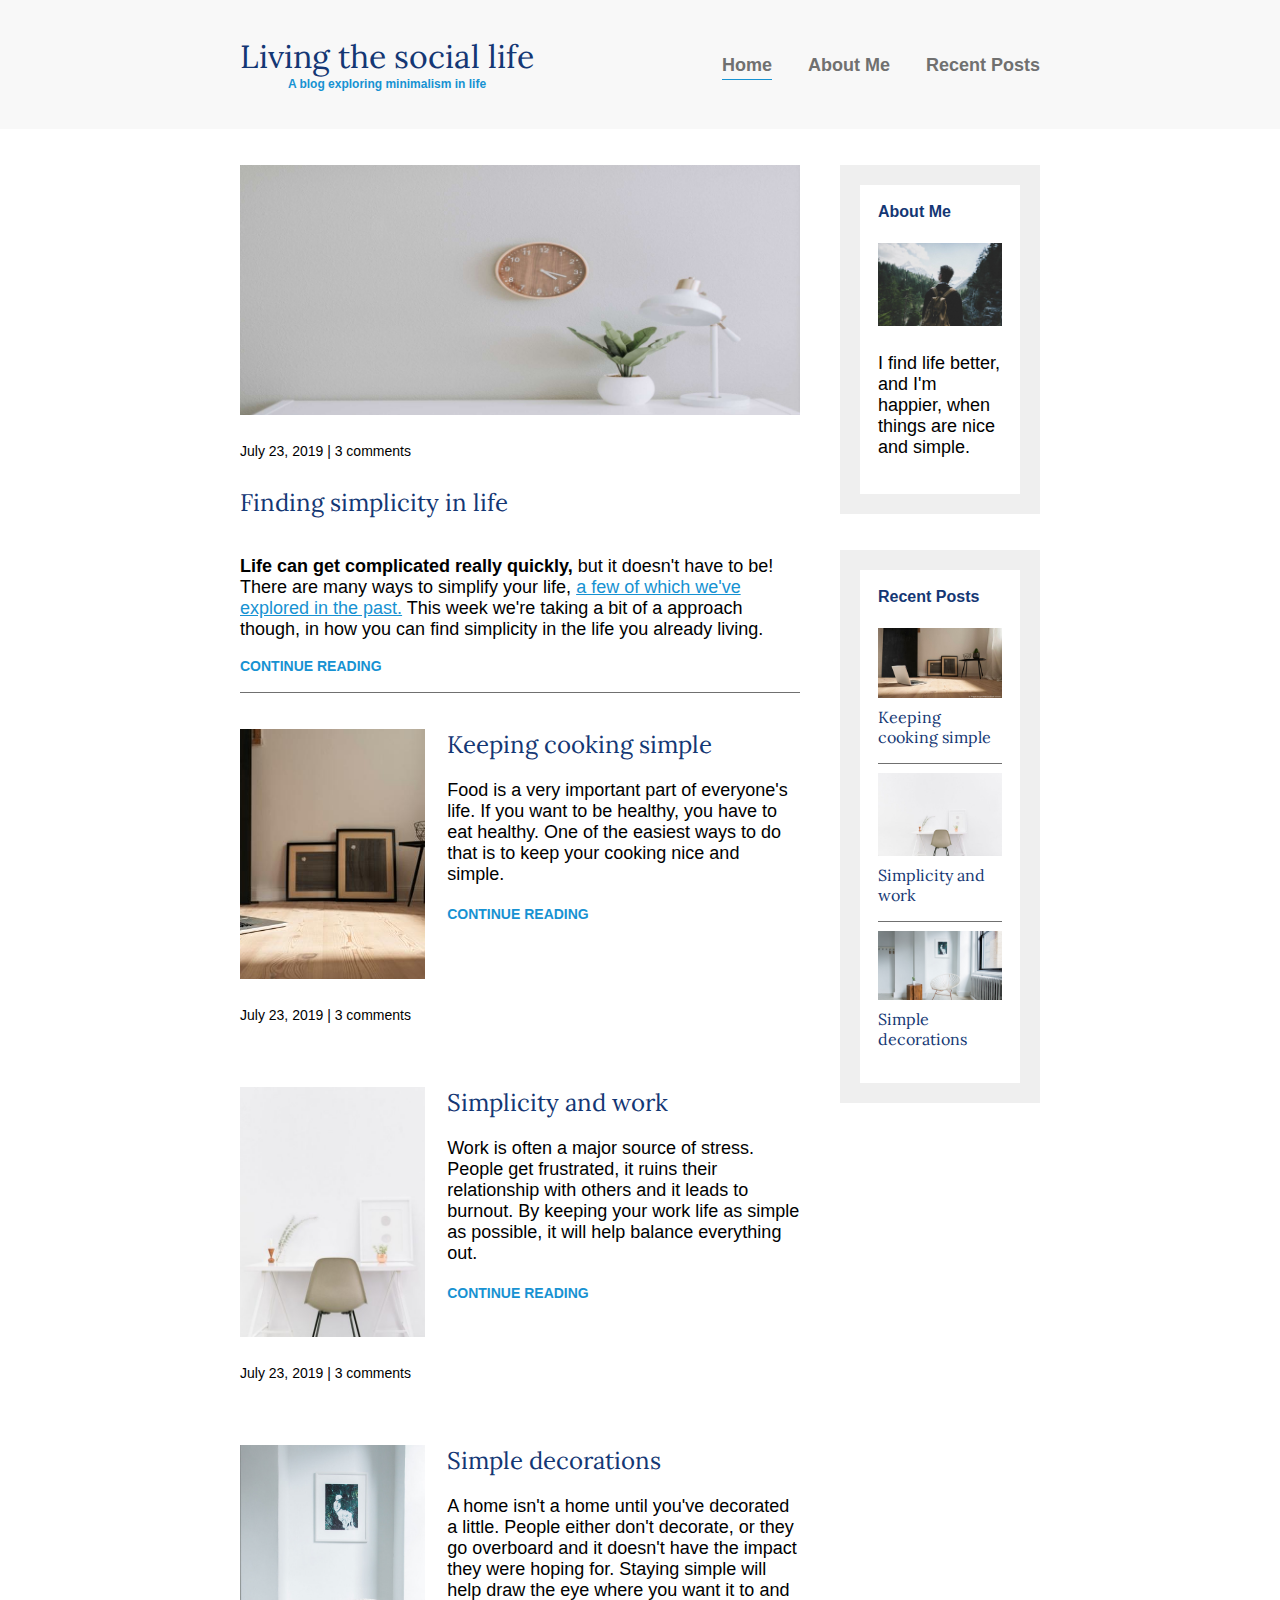
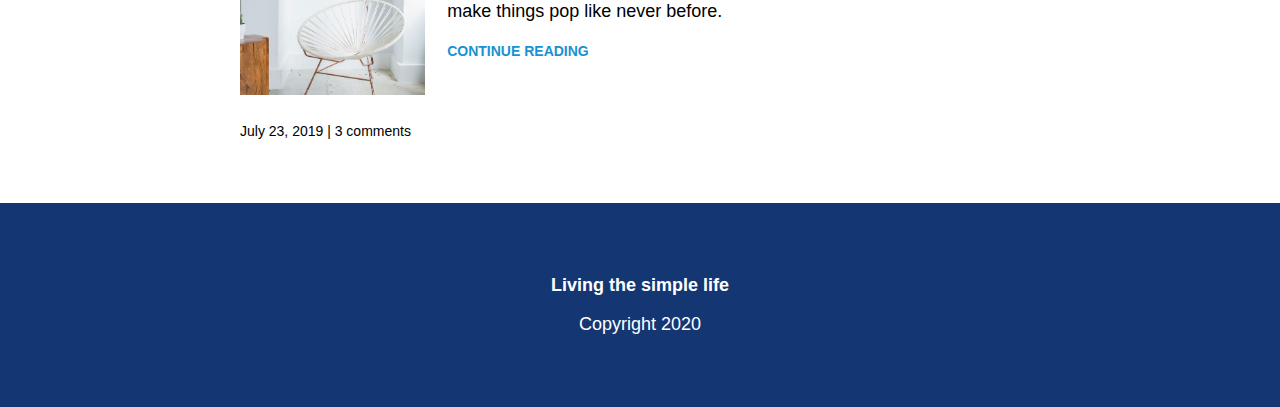
<file: index.html>
<!DOCTYPE html>
<html>
    <head>
        <title>Living The Social Life</title>
        <meta name="viewport" content="width=device-width, initial-scale=1">
        <link rel="stylesheet" href="https://fonts.googleapis.com/css?family=Lora:400|Ubuntu:300,400,700&display=swap">
        <link rel="stylesheet" href="./css/style.css">
    </head>
    <body>
        <header>
            <div class="container container-flex">
                <div class="title">
                    <h1>Living the social life</h1>
                    <p class="subtitles">A blog exploring minimalism in life</p>
                </div>
                <nav>
                    <ul>
                        <li><a href="index.html" class="active">Home</a></li>
                        <li><a href="about_me.html">About Me</a></li>
                        <li><a href="recent_post.html">Recent Posts</a></li>
                    </ul>
                </nav>
            </div>
        </header>
        <div class="container container-flex">
            <main>
                <article class="article-featured">
                    <h2 class="article-title">Finding simplicity in life</h2>
                    <img src="./img/featured.jpg" alt="" class="article-image">
                    <p class="article-info">July 23, 2019 | 3 comments</p>
                    <p class="article-body"><strong>Life can get complicated really quickly,</strong> but it doesn't have to be! There are many ways to simplify your life, <a href="">a few of which we've explored in the past.</a> This week we're taking a bit of a approach though, in how you can find simplicity in the life you already living.</p>
                    <a class="article-read-more" href="#">CONTINUE READING</a>
                </article>

                <article class="article-recent">
                    <div class="article-recent-main">
                        <h2 class="article-title">Keeping cooking simple</h2>
                        <p class="article-body">Food is a very important part of everyone's life. If you want to be healthy, you have to eat healthy. One of the easiest ways to do that is to keep your cooking nice and simple.</p>
                        <a class="article-read-more" href="#">CONTINUE READING</a>
                    </div>
                    <div class="article-recent-secondry">
                        <img src="./img/recent-post-1.jpg" alt="" class="article-image">
                        <p class="article-info">July 23, 2019 | 3 comments</p>
                    </div>
                </article>
                <article class="article-recent">
                    <div class="article-recent-main">
                        <h2 class="article-title">Simplicity and work</h2>
                        <p class="article-body">Work is often a major source of stress. People get frustrated, it ruins their relationship with others and it leads to burnout. By keeping your work life as simple as possible, it will help balance everything out.</p>
                        <a class="article-read-more" href="#">CONTINUE READING</a>
                    </div>
                    <div class="article-recent-secondry">
                        <img src="./img/recent-post-2.jpg" alt="" class="article-image">
                        <p class="article-info">July 23, 2019 | 3 comments</p>
                    </div>
                </article>
                <article class="article-recent">
                    <div class="article-recent-main">
                        <h2 class="article-title">Simple decorations</h2>
                        <p class="article-body">A home isn't a home until you've decorated a little. People either don't decorate, or they go overboard and it doesn't have the impact they were hoping for. Staying simple will help draw the eye where you want it to and make things pop like never before.</p>
                        <a class="article-read-more" href="#">CONTINUE READING</a>
                    </div>
                    <div class="article-recent-secondry">
                        <img src="./img/recent-post-3.jpg" alt="" class="article-image">
                        <p class="article-info">July 23, 2019 | 3 comments</p>
                    </div>
                </article>
            </main>

            <aside class="sidebar">
                <div class="sidebar-widget">
                    <h2 class="widget-title">About Me</h2>
                    <img src="./img/about-me.jpg" alt="" class="widget-image">
                    <p class="widget-body">I find life better, and I'm happier, when things are nice and simple.</p>
                </div>
                <div class="sidebar-widget">
                    <h2 class="widget-title">Recent Posts</h2>
                    <div class="widget-recent-post">
                        <h3 class="widget-recent-post-title">Keeping cooking simple</h3>
                        <img src="./img/recent-post-1.jpg" alt="" class="widget-image">
                    </div>
                    <div class="widget-recent-post">
                        <h3 class="widget-recent-post-title">Simplicity and work</h3>
                        <img src="./img/recent-post-2.jpg"  alt="" class="widget-image">
                    </div>
                    <div class="widget-recent-post">
                        <h3 class="widget-recent-post-title">Simple decorations</h3>
                        <img src="./img/recent-post-3.jpg"  alt="" class="widget-image">
                    </div>
                </div>
            </aside>
        </div>
        <footer>
            <p><strong>Living the simple life</strong></p>
            <p>Copyright 2020</p>
        </footer>
    </body>
</html>
</file>
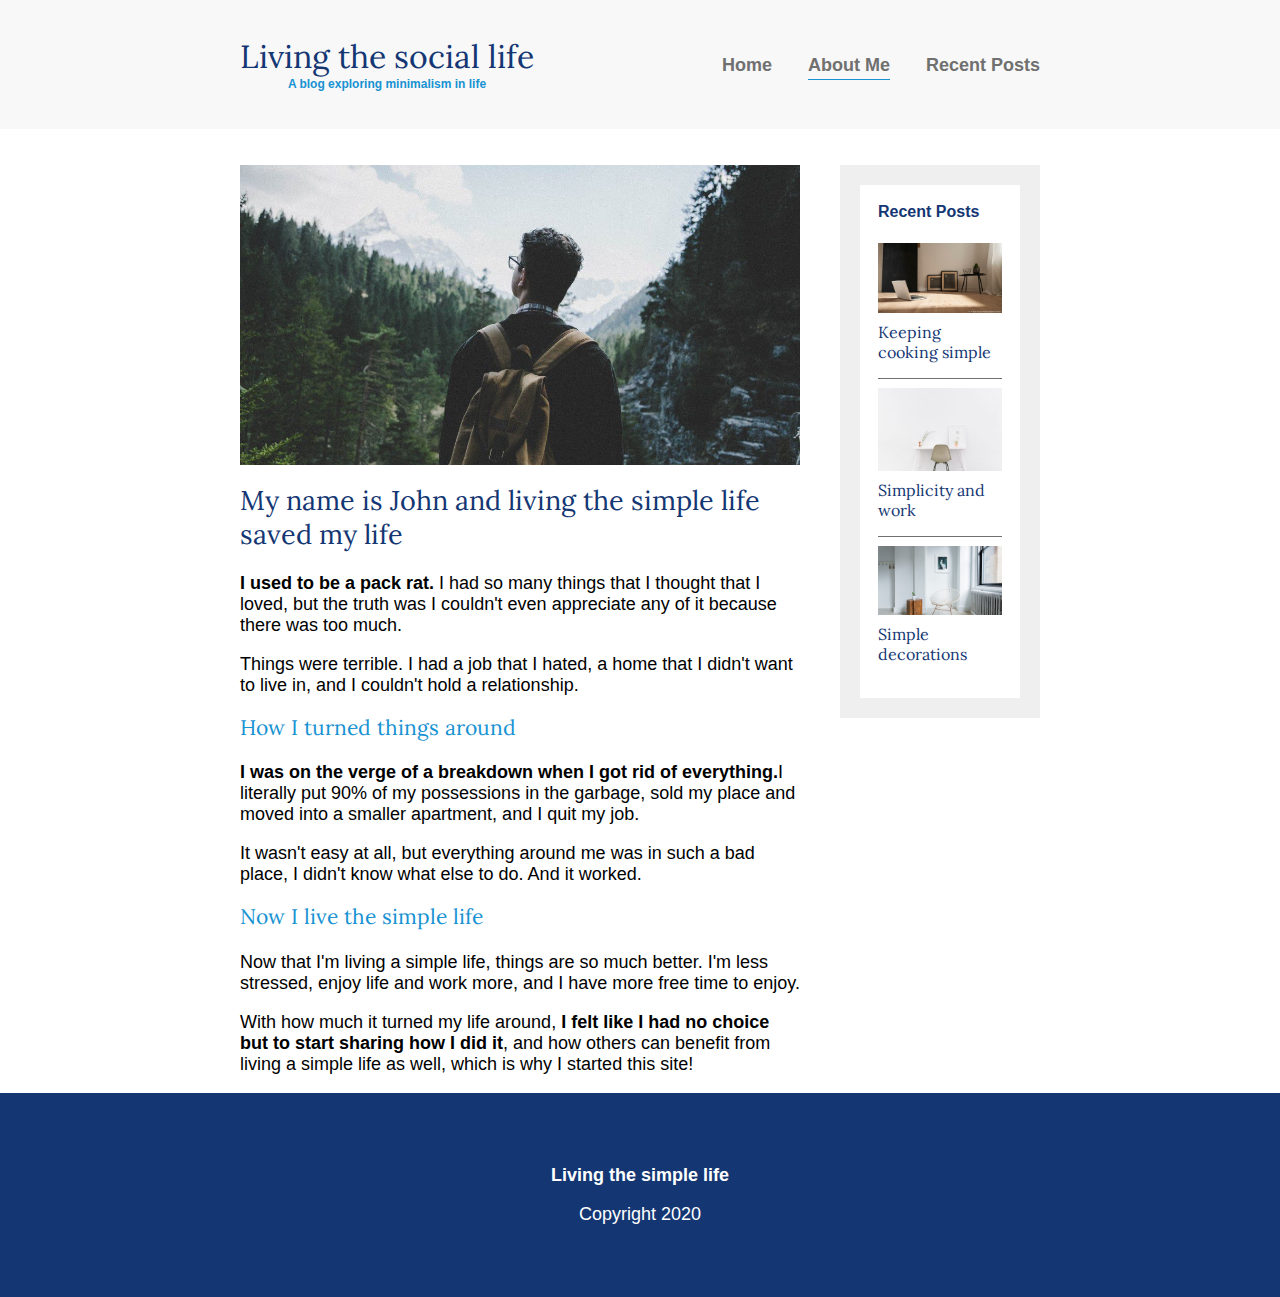
<file: about_me.html>
<!DOCTYPE html>
<html>
    <head>
        <title>Living The Social Life</title>
        <meta name="viewport" content="width=device-width, initial-scale=1">
        <link rel="stylesheet" href="https://fonts.googleapis.com/css?family=Lora:400|Ubuntu:300,400,700&display=swap">
        <link rel="stylesheet" href="./css/style.css">
    </head>
    <body>
        <header>
            <div class="container container-flex">
                <div class="title">
                    <h1>Living the social life</h1>
                    <p class="subtitles">A blog exploring minimalism in life</p>
                </div>
                <nav>
                    <ul>
                        <li><a href="index.html">Home</a></li>
                        <li><a href="about_me.html" class="active">About Me</a></li>
                        <li><a href="recent_post.html">Recent Posts</a></li>
                    </ul>
                </nav>
            </div>
        </header>
        <div class="container container-flex">
            <main>
            <img src="./img/about-me.jpg" class="image-full">
                <h2>My name is John and living the simple life saved my life</h2> 
                <p><strong>I used to be a pack rat.</strong> I had so many things that I thought that I loved, but the truth was I couldn't even appreciate any of it because there was too much.</p>
                <p>Things were terrible. I had a job that I hated, a home that I didn't want to live in, and I couldn't hold a relationship.</p>
              
                <h3>How I turned things around</h3>
                <p><strong>I was on the verge of a breakdown when I got rid of everything.</strong>I literally put 90% of my possessions in the garbage, sold my place and moved into a smaller apartment, and I quit my job.</p>
                <p>It wasn't easy at all, but everything around me was in such a bad place, I didn't know what else to do. And it worked.</p>
                
                <h3>Now I live the simple life</h3>
                <p>Now that I'm living a simple life, things are so much better. I'm less stressed, enjoy life and work more, and I have more free time to enjoy.</p>
                <p>With how much it turned my life around,<strong> I felt like I had no choice but to start sharing how I did it</strong>, and how others can benefit from living a simple life as well, which is why I started this site!</p>
            </main>

            <aside class="sidebar">
                <div class="sidebar-widget">
                    <h2 class="widget-title">Recent Posts</h2>
                    <div class="widget-recent-post">
                        <h3 class="widget-recent-post-title">Keeping cooking simple</h3>
                        <img src="./img/recent-post-1.jpg" alt="" class="widget-image">
                    </div>
                    <div class="widget-recent-post">
                        <h3 class="widget-recent-post-title">Simplicity and work</h3>
                        <img src="./img/recent-post-2.jpg"  alt="" class="widget-image">
                    </div>
                    <div class="widget-recent-post">
                        <h3 class="widget-recent-post-title">Simple decorations</h3>
                        <img src="./img/recent-post-3.jpg"  alt="" class="widget-image">
                    </div>
                </div>
            </aside>
        </div>
        <footer>
            <p><strong>Living the simple life</strong></p>
            <p>Copyright 2020</p>
        </footer>
    </body>
</html>
</file>
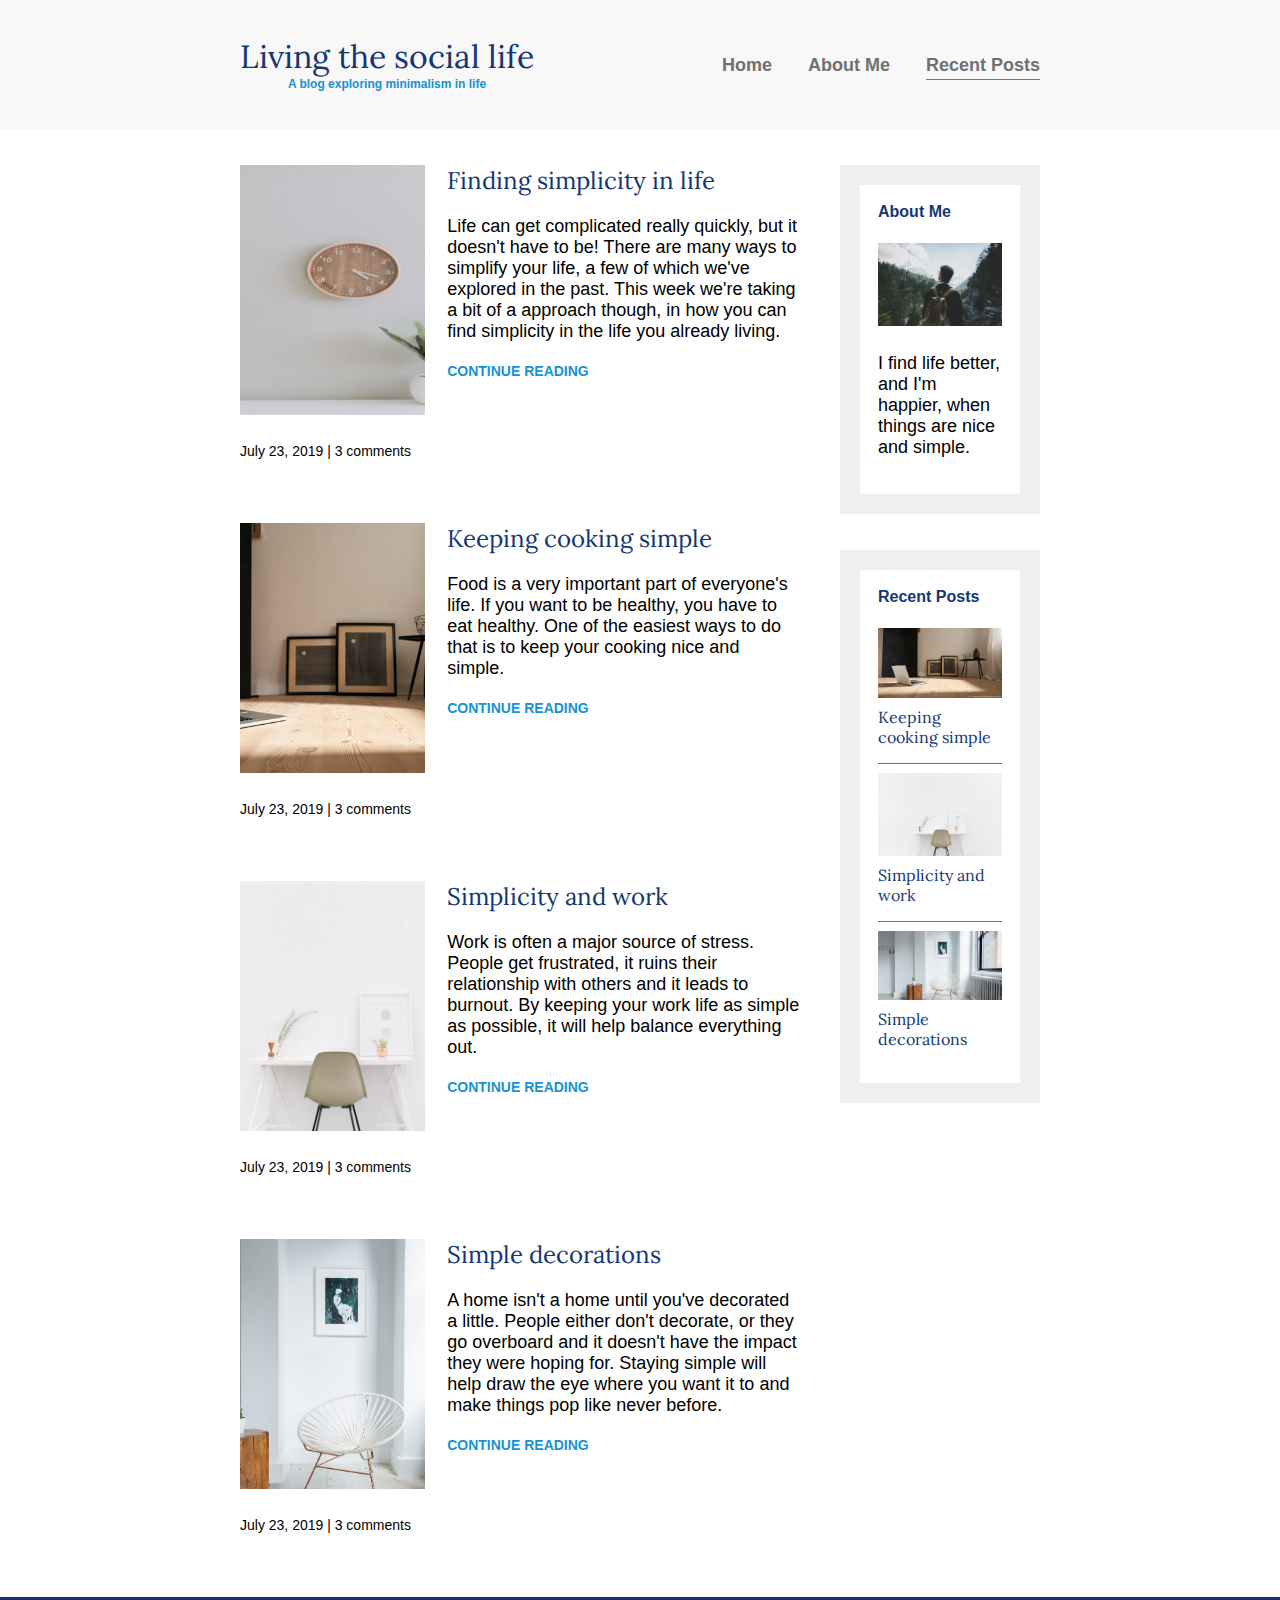
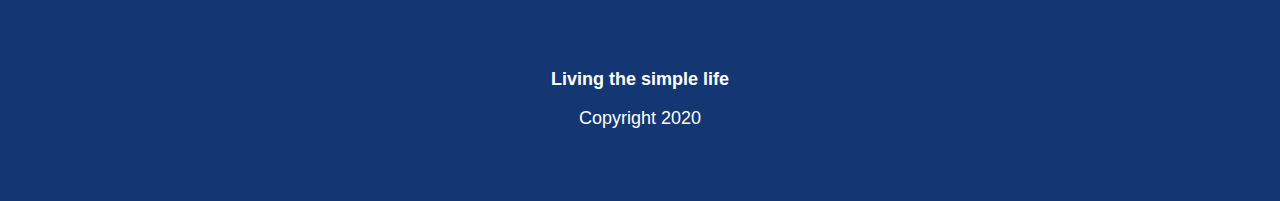
<file: recent_post.html>
<!DOCTYPE html>
<html>
    <head>
        <title>Living The Social Life</title>
        <meta name="viewport" content="width=device-width, initial-scale=1">
        <link rel="stylesheet" href="https://fonts.googleapis.com/css?family=Lora:400|Ubuntu:300,400,700&display=swap">
        <link rel="stylesheet" href="./css/style.css">
    </head>
    <body>
        <header>
            <div class="container container-flex">
                <div class="title">
                    <h1>Living the social life</h1>
                    <p class="subtitles">A blog exploring minimalism in life</p>
                </div>
                <nav>
                    <ul>
                        <li><a href="index.html">Home</a></li>
                        <li><a href="about_me.html">About Me</a></li>
                        <li><a href="recent_post.html"  class="active">Recent Posts</a></li>
                    </ul>
                </nav>
            </div>
        </header>
        <div class="container container-flex">
            <main>
                <article class="article-recent">
                    <div class="article-recent-main">
                        <h2 class="article-title">Finding simplicity in life</h2>
                        <p class="article-body">Life can get complicated really quickly, but it doesn't have to be! There are many ways to simplify your life, a few of which we've explored in the past. This week we're taking a bit of a approach though, in how you can find simplicity in the life you already living.</p>
                        <a class="article-read-more" href="#">CONTINUE READING</a>
                    </div>
                    <div class="article-recent-secondry">
                        <img src="./img/featured.jpg" alt="" class="article-image">
                        <p class="article-info">July 23, 2019 | 3 comments</p>
                    </div>
                </article>

                <article class="article-recent">
                    <div class="article-recent-main">
                        <h2 class="article-title">Keeping cooking simple</h2>
                        <p class="article-body">Food is a very important part of everyone's life. If you want to be healthy, you have to eat healthy. One of the easiest ways to do that is to keep your cooking nice and simple.</p>
                        <a class="article-read-more" href="#">CONTINUE READING</a>
                    </div>
                    <div class="article-recent-secondry">
                        <img src="./img/recent-post-1.jpg" alt="" class="article-image">
                        <p class="article-info">July 23, 2019 | 3 comments</p>
                    </div>
                </article>
                <article class="article-recent">
                    <div class="article-recent-main">
                        <h2 class="article-title">Simplicity and work</h2>
                        <p class="article-body">Work is often a major source of stress. People get frustrated, it ruins their relationship with others and it leads to burnout. By keeping your work life as simple as possible, it will help balance everything out.</p>
                        <a class="article-read-more" href="#">CONTINUE READING</a>
                    </div>
                    <div class="article-recent-secondry">
                        <img src="./img/recent-post-2.jpg" alt="" class="article-image">
                        <p class="article-info">July 23, 2019 | 3 comments</p>
                    </div>
                </article>
                <article class="article-recent">
                    <div class="article-recent-main">
                        <h2 class="article-title">Simple decorations</h2>
                        <p class="article-body">A home isn't a home until you've decorated a little. People either don't decorate, or they go overboard and it doesn't have the impact they were hoping for. Staying simple will help draw the eye where you want it to and make things pop like never before.</p>
                        <a class="article-read-more" href="#">CONTINUE READING</a>
                    </div>
                    <div class="article-recent-secondry">
                        <img src="./img/recent-post-3.jpg" alt="" class="article-image">
                        <p class="article-info">July 23, 2019 | 3 comments</p>
                    </div>
                </article>
            </main>

            <aside class="sidebar">
                <div class="sidebar-widget">
                    <h2 class="widget-title">About Me</h2>
                    <img src="./img/about-me.jpg" alt="" class="widget-image">
                    <p class="widget-body">I find life better, and I'm happier, when things are nice and simple.</p>
                </div>
                <div class="sidebar-widget">
                    <h2 class="widget-title">Recent Posts</h2>
                    <div class="widget-recent-post">
                        <h3 class="widget-recent-post-title">Keeping cooking simple</h3>
                        <img src="./img/recent-post-1.jpg" alt="" class="widget-image">
                    </div>
                    <div class="widget-recent-post">
                        <h3 class="widget-recent-post-title">Simplicity and work</h3>
                        <img src="./img/recent-post-2.jpg"  alt="" class="widget-image">
                    </div>
                    <div class="widget-recent-post">
                        <h3 class="widget-recent-post-title">Simple decorations</h3>
                        <img src="./img/recent-post-3.jpg"  alt="" class="widget-image">
                    </div>
                </div>
            </aside>
        </div>
        <footer>
            <p><strong>Living the simple life</strong></p>
            <p>Copyright 2020</p>
        </footer>
    </body>
</html>
</file>
<file: css/style.css>
/*  fonts
    -----
    font-family:"Lora", serif;
    font-family:"ubontu", sans-serif;
    #707070
    #F8F8F8
    #1792D2
    #143774
*/
body{
    margin: 0;
    font-family:"ubontu", sans-serif;
    font-size: 1.125rem;
    font-weight: 300;
}

img{
    max-width: 100%;
    display: block;
}

.image-full{
    max-height: 300px;
    width: 100%;
    object-fit: cover;
    margin-bottom: 1em;
}
/****************************************
                Typography
*****************************************/
h1,
h2,
h3{
    font-family:"Lora", serif;
    font-weight: 400;
    color: #143774;
    margin-top: 0;
}
h1{
    font-size: 2rem;
    margin: 0;
}

h3{
    color: #1792D2;
}
a{
    color: #1792D2;
}

a:hover,
a:focus{
    color: #143774;
}

strong{
    font-weight: 700;
}
.subtitles{
    font-weight: 700;
    font-size: .75rem;
    color: #1792D2;
    margin: 0;
    
}
.article-title{
    font-size: 1.5rem;
}

.article-read-more,
.article-info{
    font-size: 0.875rem;
}

.article-read-more{
    color:#1792D2;
    text-decoration: none;
    font-weight: 700;
}
.article-read-more:hover,
.article-read-more:focus{
    color:#143774;
    text-decoration: underline;
}

.article-info{
    margin: 2em 0;
}

.widget-title{
    font-family:"ubontu", sans-serif;
    font-weight: 700;
}
.widget-recent-post-title,
.widget-title{
    font-size: 1rem;
}

.widget-recent-post-title{
    color: #143774;
}

/****************************************
                Layout
*****************************************/
header{
    background-color:#F8F8F8;
    padding: 2em 0;
    text-align: center;
    margin-bottom: 2em;
}
.container{
    width: 90%;
    max-width: 800px;
    margin: 0 auto;
}
.container-flex{
    display: flex;
    flex-direction: column;
    justify-content: space-between;
}

footer{
    background-color: #143774;
    color: white;
    text-align: center;
    padding: 3em 0;
}
/****************Navbar******************/
nav ul{
    list-style: none;
    padding: 0;
    display: flex;
    justify-content: center;
}

nav li{
    margin-left: 2em;
}

nav a{
    font-weight: 700;
    text-decoration: none;
    color: #707070;
    padding: .25em 0;
    
}

nav a:hover,nav a:focus{
    color: #1792D2;
}

.active{
    border-bottom: 1px solid #1792D2;
}
.active:hover,.active:focus{
    color: #707070;
}

/*****************article****************/
.article-featured{
    border-bottom: 1px solid #707070;
    padding-bottom: 1em;
    margin-bottom: 2em;
}

.article-recent{
    display: flex;
    flex-direction: column;
    margin-bottom: 2em;
}


.article-recent-main{
    order: 2;
}
.article-recent-secondry{
    order: 1;
}

.sidebar-widget{
    border: 20px solid #efefef;
    margin-bottom: 2em;
    padding: 1em;
}

/**widgets**/
.widget-recent-post{
    display: flex;
    flex-direction: column;
    border-bottom: 1px solid #707070;
}

.widget-recent-post:last-child{
    border: 0;
    margin: 0;
}
.widget-image{
    order: -1;
    padding: .5em 0;
}



@media (min-width:675px){

    .container-flex{
        flex-direction: row;
    }

    main{
        width: 70%;
    }

    aside{
        width: 25%;
        min-width: 200px;
        margin-left: 1em;
    }

    .article-recent{
        flex-direction: row;
        justify-content: space-between;
    }

    .article-recent-main{
        width: 63%;
    }
    
    .article-recent-secondry{
        width: 33%;
    }

    .article-featured{
        display: flex;
        flex-direction: column;
    }

    .article-image{
        order:-2;
    }
    .article-info{
        order:-1;
    }
    .article-image{
        width: 100%;
        height: 250px;
        min-height: 250px;
        object-fit: cover;
    }

}

@media (max-width:675px){
    nav ul{
        flex-direction: column; 
    }
    nav li{
        margin: .5em 0;
    }
}
</file>
